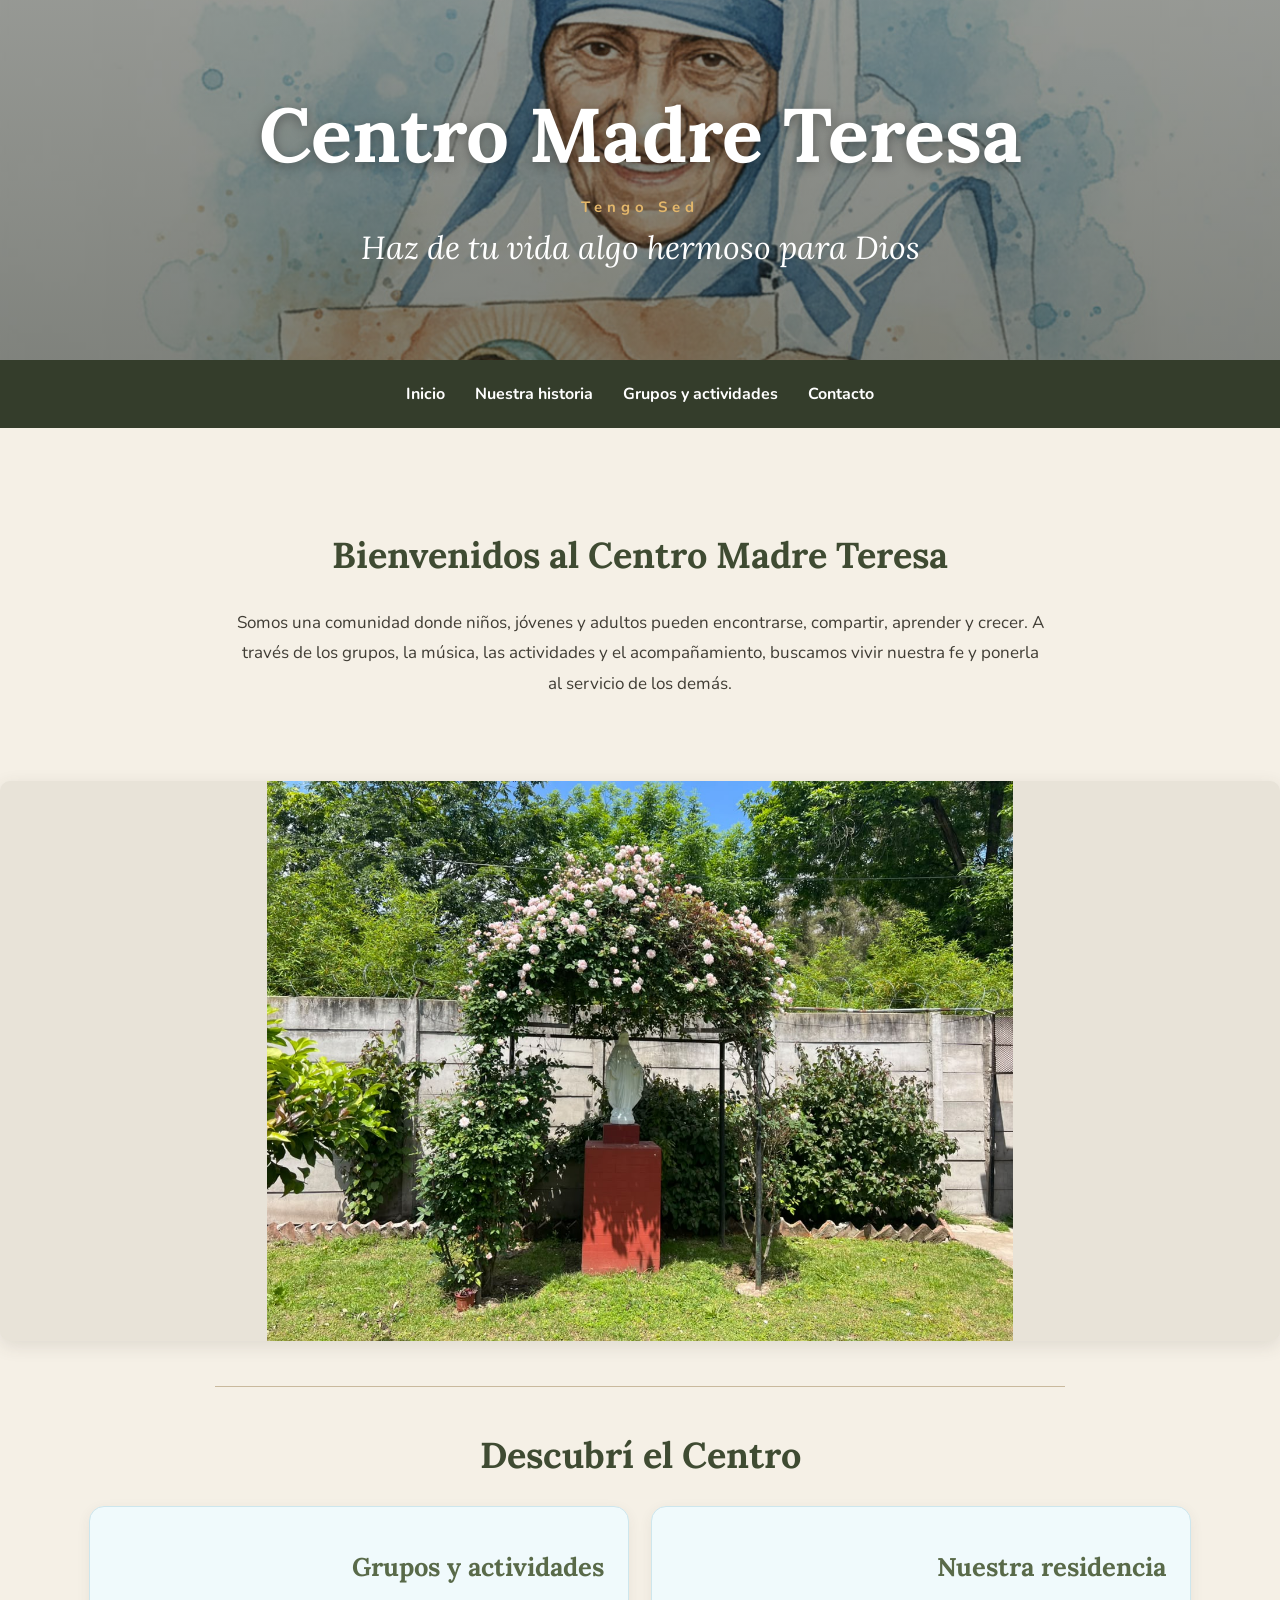
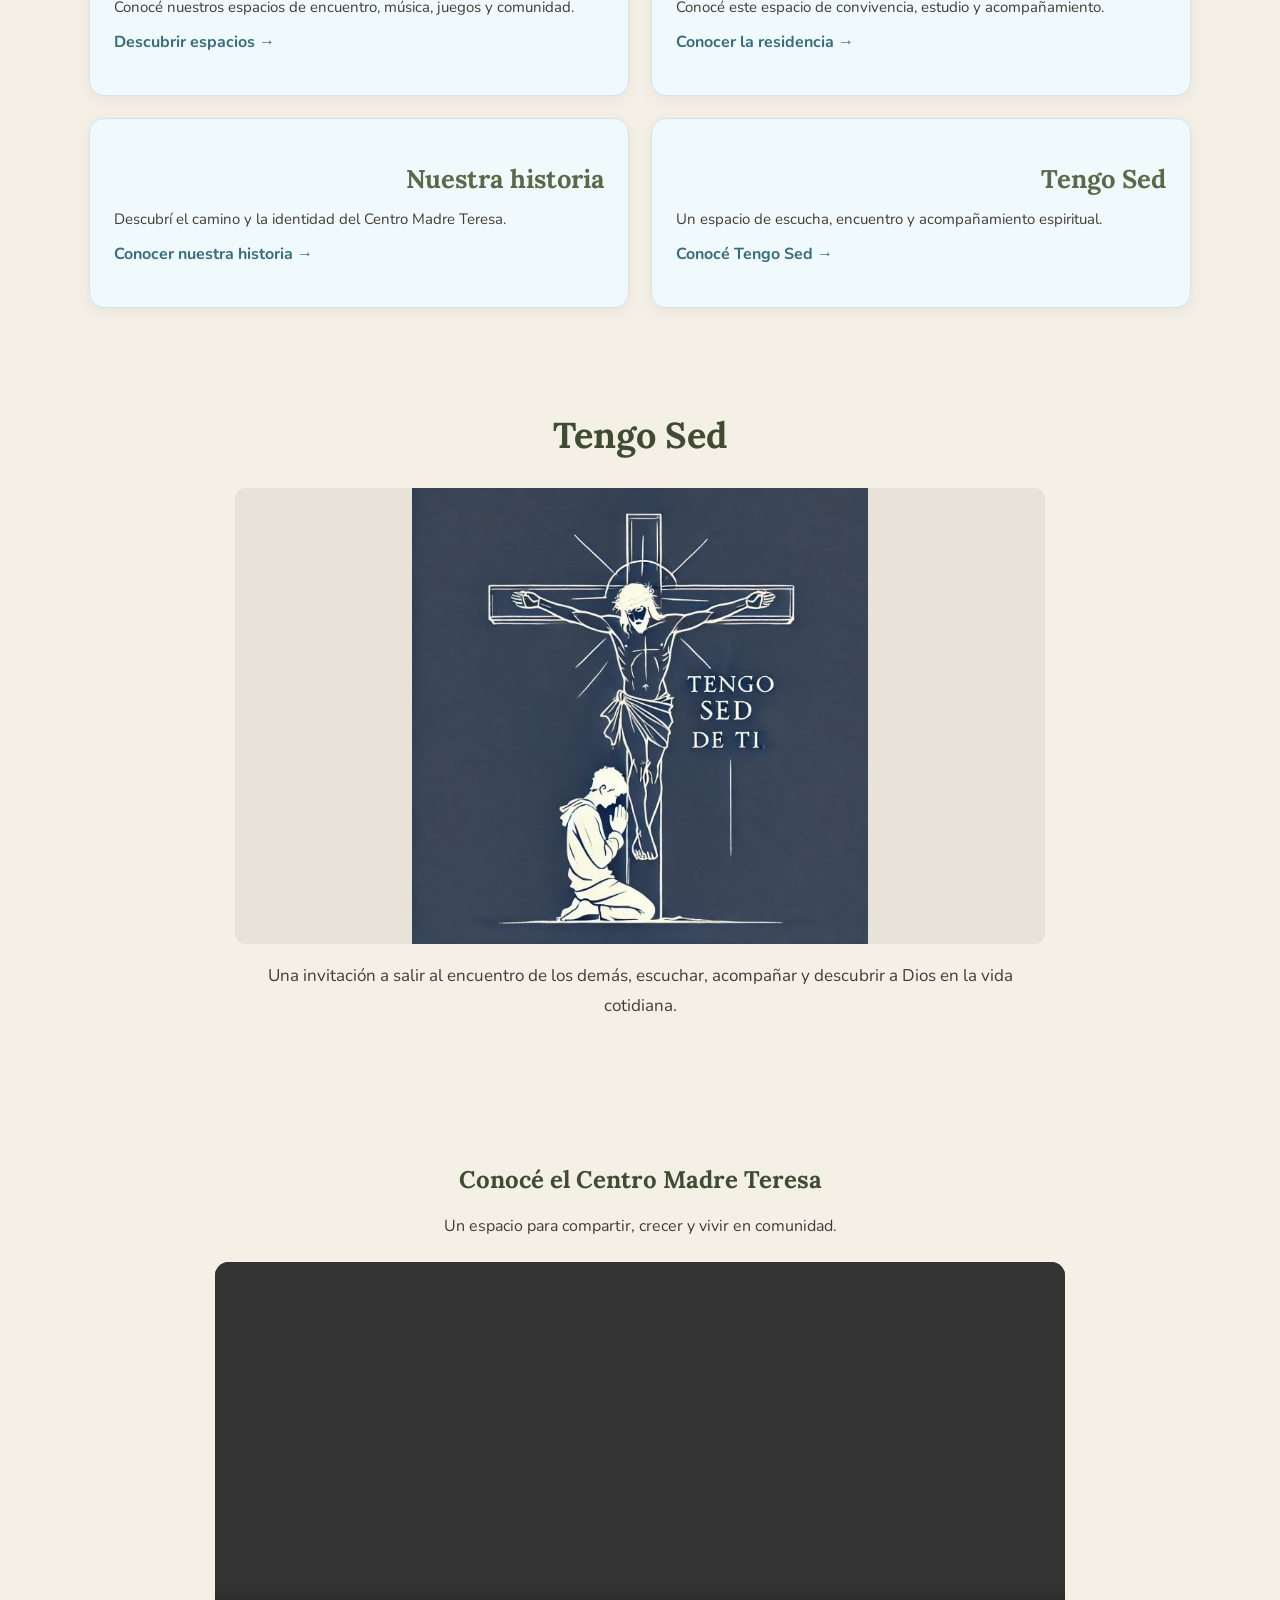
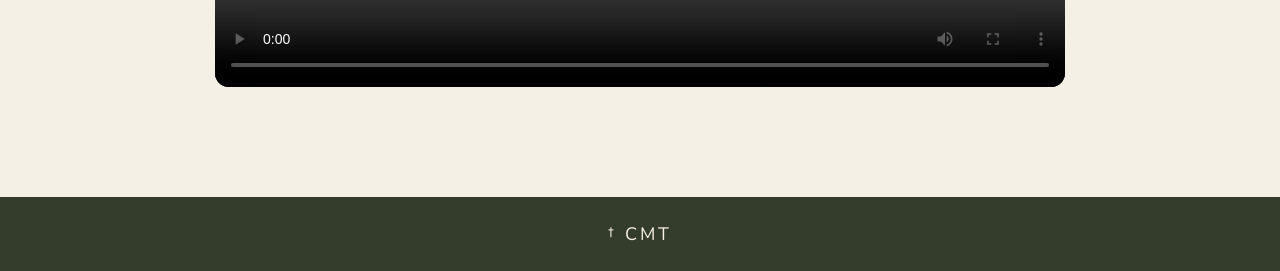
<file: index.html>
<!DOCTYPE html>
<html lang="es" id="fondo">

<head>
    <meta charset="UTF-8">
    <meta name="viewport" content="width=device-width, initial-scale=1.0">

    <title>Centro Madre Teresa</title>

    <link rel="stylesheet" href="css/estilos.css">

    <link
        href="https://fonts.googleapis.com/css2?family=Lora:wght@400;600;700&family=Nunito:wght@400;600;700&display=swap"
        rel="stylesheet">

    <link rel="icon" href="imagen/logo.png" type="image/png">
</head>

<body>

    <!-- ENCABEZADO -->
    <header id="portada">
        <div id="contenido-portada">
            <h1 id="titulo">Centro Madre Teresa</h1>
            <p id="lema">Tengo Sed</p>
            <h2 id="subtitulo">Haz de tu vida algo hermoso para Dios</h2>
        </div>
    </header>

    <!-- NAVEGACIÓN -->
    <nav id="nav">
        <a href="index.html">Inicio</a>
        <a href="historia.html">Nuestra historia</a>
        <a href="grupos.html">Grupos y actividades</a>
        <a href="contacto.html">Contacto</a>
    </nav>

    <main>

        <!-- PRESENTACIÓN -->
        <section id="presentacion">
            <h2>Bienvenidos al Centro Madre Teresa</h2>

            <p>
                Somos una comunidad donde niños, jóvenes y adultos
                pueden encontrarse, compartir, aprender y crecer.
                A través de los grupos, la música, las actividades
                y el acompañamiento, buscamos vivir nuestra fe
                y ponerla al servicio de los demás.
            </p>
        </section>

        <!-- FOTO PRINCIPAL -->
        <section id="foto-principal">
            <div class="foto-vacia">
                <img src="imagen/Rosal.jpeg" alt="Centro Madre Teresa">
            </div>
        </section>

        <hr>

        <!-- ACCESOS PRINCIPALES -->
        <section id="actividades">
            <h2>Descubrí el Centro</h2>

            <div class="contenedor-tarjetas accesos-inicio">

                <a class="tarjeta acceso-inicio" href="grupos.html">
                    <h3>Grupos y actividades</h3>
                    <p>
                        Conocé nuestros espacios de encuentro,
                        música, juegos y comunidad.
                    </p>
                    <span>Descubrir espacios →</span>
                </a>

                <article
                    class="tarjeta acceso-inicio tarjeta-interactiva"
                    tabindex="0"
                    role="button"
                    data-panel="panel-residencia"
                    aria-controls="panel-residencia"
                    aria-expanded="false">

                    <h3>Nuestra residencia</h3>
                    <p>
                        Conocé este espacio de convivencia,
                        estudio y acompañamiento.
                    </p>
                    <span>Conocer la residencia →</span>
                </article>

                <a class="tarjeta acceso-inicio" href="historia.html">
                    <h3>Nuestra historia</h3>
                    <p>
                        Descubrí el camino y la identidad
                        del Centro Madre Teresa.
                    </p>
                    <span>Conocer nuestra historia →</span>
                </a>

                <article
                    class="tarjeta acceso-inicio tarjeta-interactiva"
                    tabindex="0"
                    role="button"
                    data-panel="panel-tengo-sed"
                    aria-controls="panel-tengo-sed"
                    aria-expanded="false">

                    <h3>Tengo Sed</h3>
                    <p>
                        Un espacio de escucha, encuentro
                        y acompañamiento espiritual.
                    </p>
                    <span>Conocé Tengo Sed →</span>
                </article>

            </div>

            <!-- PANEL: RESIDENCIA -->
            <div id="panel-residencia" class="panel-detalle" hidden>

                <button
                    type="button"
                    class="cerrar-panel"
                    data-cerrar-panel>
                    Cerrar ×
                </button>

                <h3>Nuestra residencia</h3>

                <div class="foto-vacia">
                    <img
                        src="imagen/Estudio.jpeg"
                        alt="Espacio de estudio de la residencia">
                </div>

                <p>
                    La residencia es un espacio de convivencia,
                    estudio y acompañamiento en la vida cotidiana
                    del Centro Madre Teresa.
                </p>

                <a
                    class="boton-contacto"
                    href="contacto.html?motivo=residencia">
                    Consultar por la residencia
                </a>

            </div>

            <!-- PANEL: TENGO SED -->
            <div id="panel-tengo-sed" class="panel-detalle" hidden>

                <button
                    type="button"
                    class="cerrar-panel"
                    data-cerrar-panel>
                    Cerrar ×
                </button>

                <h3>Tengo Sed</h3>

                <div class="foto-vacia">
                    <img
                        src="imagen/sed.jpg"
                        alt="Tengo Sed: amor y servicio a los demás">
                </div>

                <p>
                    Tengo Sed nos invita a acercarnos a los demás,
                    escuchar, acompañar y reconocer el valor
                    de cada persona.
                </p>

                <p>
                    Si necesitás conversar, buscás acompañamiento
                    espiritual o querés conocer más sobre esta
                    propuesta, podés comunicarte con el Centro
                    Madre Teresa.
                </p>

                <a
                    class="boton-contacto"
                    href="contacto.html?motivo=tengo-sed">
                    Solicitar acompañamiento
                </a>

            </div>

        </section>

        <!-- IDENTIDAD -->
        <section id="identidad">
            <h2>Tengo Sed</h2>

            <div class="foto-vacia">
                <img
                    src="imagen/sed.jpg"
                    alt="Amor en servicio">
            </div>

            <p>
                Una invitación a salir al encuentro de los demás,
                escuchar, acompañar y descubrir a Dios en la vida
                cotidiana.
            </p>
        </section>

        <!-- VIDEO DE PRESENTACIÓN -->
        <section id="video-presentacion">
            <h2>Conocé el Centro Madre Teresa</h2>

            <p>
                Un espacio para compartir, crecer y vivir
                en comunidad.
            </p>

            <div class="contenedor-video">
                <video controls preload="metadata">
                    <source
                        src="videos/presentacion.mp4"
                        type="video/mp4">

                    Tu navegador no puede reproducir este video.
                </video>
            </div>
        </section>

    </main>

    <!-- PIE DE PÁGINA -->
    <footer>
        <p id="promo">† CMT</p>
    </footer>

    <!-- JAVASCRIPT -->
    <script src="jv/script.js"></script>

</body>
</html>
</file>
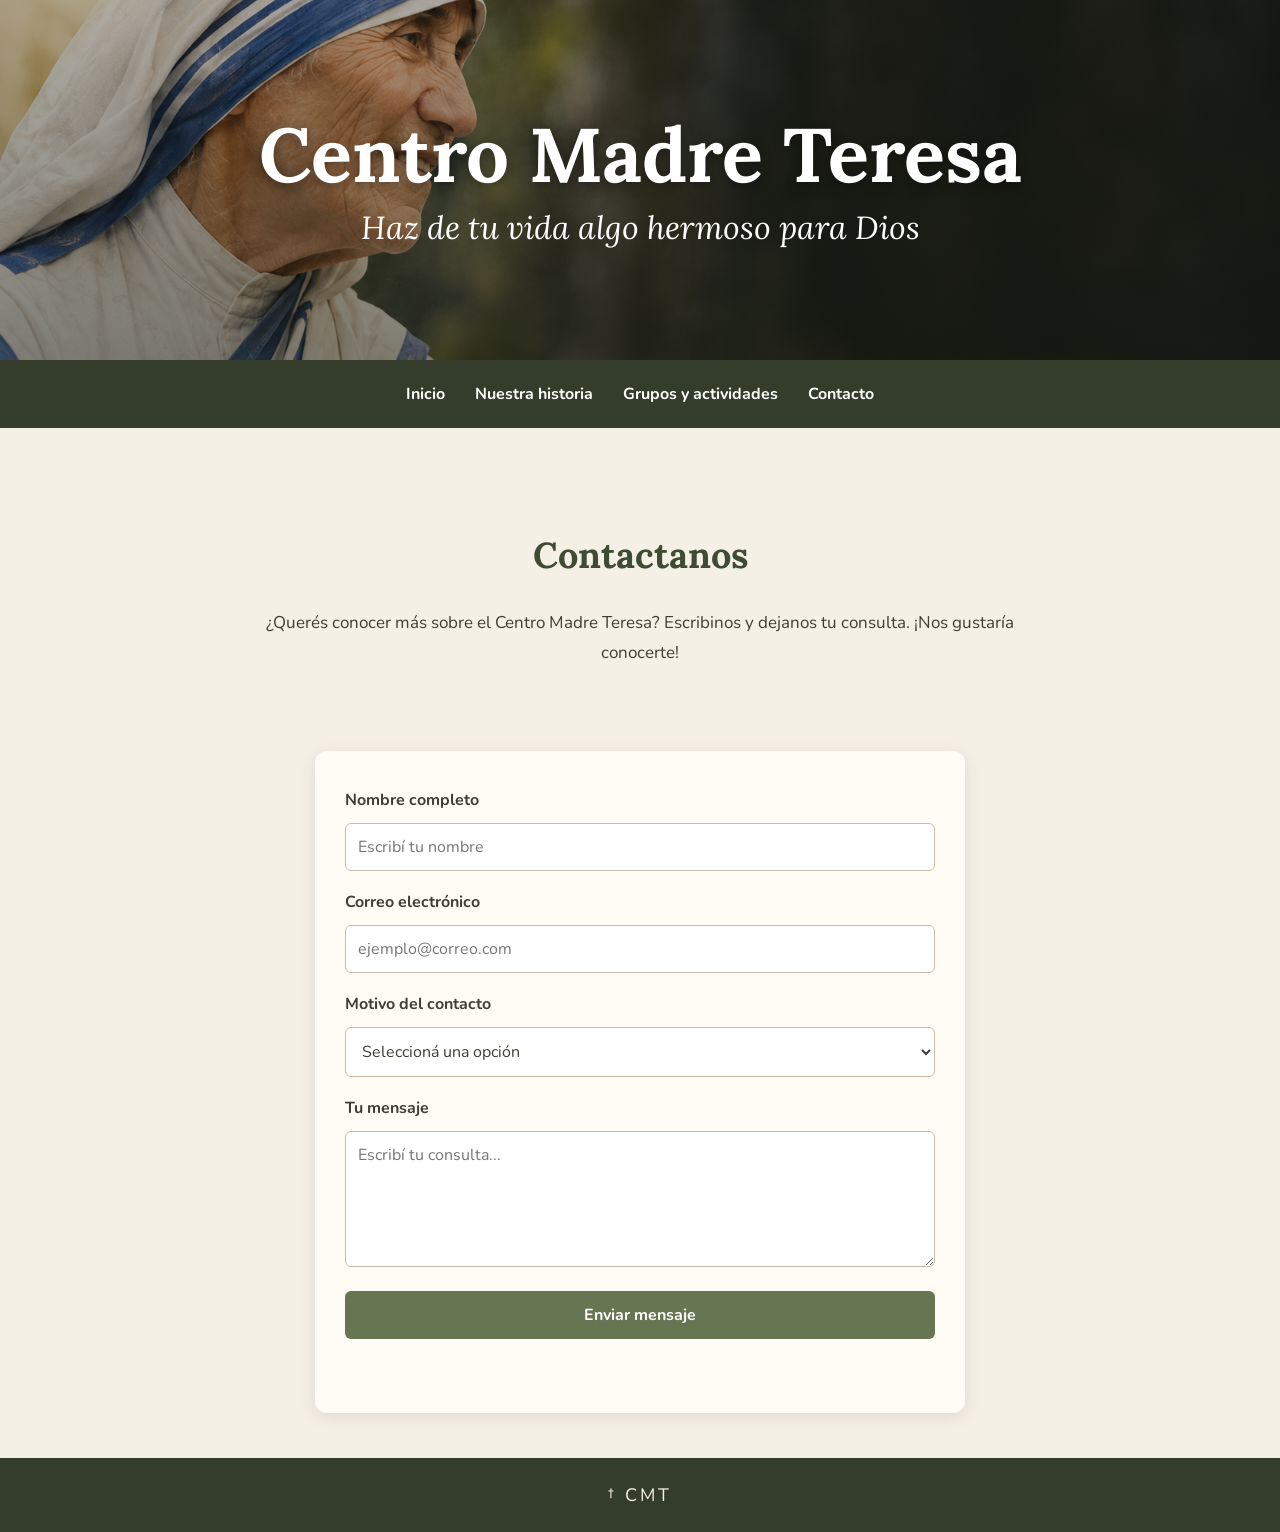
<file: contacto.html>
<!DOCTYPE html>
<html lang="es">

<head>
    <meta charset="UTF-8">
    <meta name="viewport" content="width=device-width, initial-scale=1.0">

    <title>Contacto | Centro Madre Teresa</title>

    <link rel="stylesheet" href="css/estilos.css">

    <link href="https://fonts.googleapis.com/css2?family=Lora:wght@400;600;700&family=Nunito:wght@400;600;700&display=swap" rel="stylesheet">
    <link rel="icon" type="image/png" href="imagen/logo.png">
</head>

<body>

    <header id="calido">
        <div id="contenido-portada">
            <h1 id="titulo">Centro Madre Teresa</h1>
            <h2 id="subtitulo">Haz de tu vida algo hermoso para Dios</h2>
        </div>
    </header>

    <nav id="nav">
        <a href="index.html">Inicio</a>
        <a href="historia.html">Nuestra historia</a>
        <a href="grupos.html">Grupos y actividades</a>
        <a href="contacto.html">Contacto</a>
    </nav>

    <main>

        <section id="presentacion">
            <h2>Contactanos</h2>

            <p>
                ¿Querés conocer más sobre el Centro Madre Teresa?
                Escribinos y dejanos tu consulta. ¡Nos gustaría conocerte!
            </p>
        </section>

        <section id="formulario-contacto">

            <form id="form-contacto">

                <label for="nombre">Nombre completo</label>
                <input type="text" id="nombre" name="nombre"
                    placeholder="Escribí tu nombre" required>

                <label for="correo">Correo electrónico</label>
                <input type="email" id="correo" name="correo"
                    placeholder="ejemplo@correo.com" required>

                <label for="motivo">Motivo del contacto</label>
                <select id="motivo" name="motivo" required>
                    <option value="">Seleccioná una opción</option>
                    <option value="informacion">Quiero información</option>
                    <option value="actividades">Grupos y actividades</option>
                    <option value="residencia">Residencia</option>
                    <option value="tengo-sed">Acompañamiento espiritual (Tengo Sed)</option>
                    <option value="Otro">Otro motivo</option>
                </select>

                <label for="mensaje">Tu mensaje</label>
                <textarea id="mensaje" name="mensaje"
                    placeholder="Escribí tu consulta..." rows="5"
                    required></textarea>

                <button type="submit">Enviar mensaje</button>

                <p id="respuesta-contacto" role="status" aria-live="polite"></p>

            </form>

        </section>

    </main>

    <footer>
        <p id="promo">† CMT</p>
    </footer>

    <script src="jv/script.js"></script>

</body>
</html>
</file>
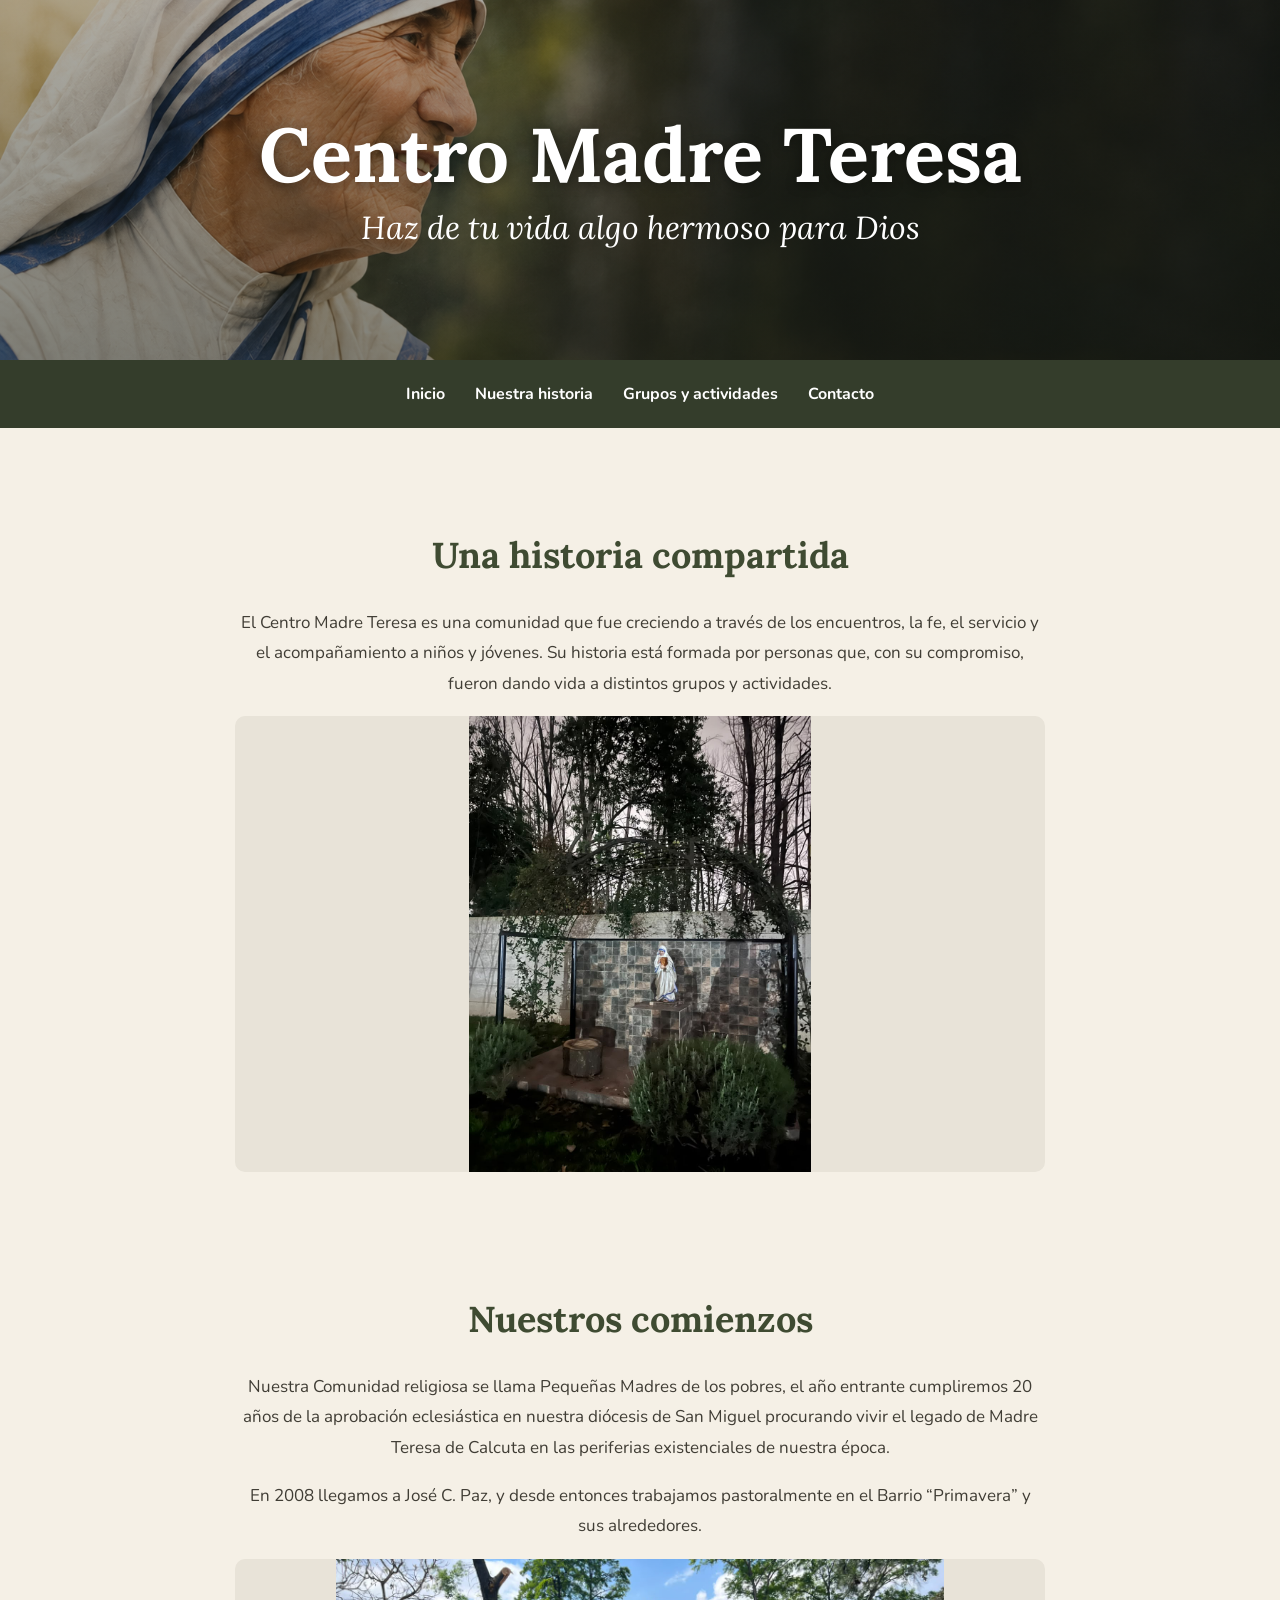
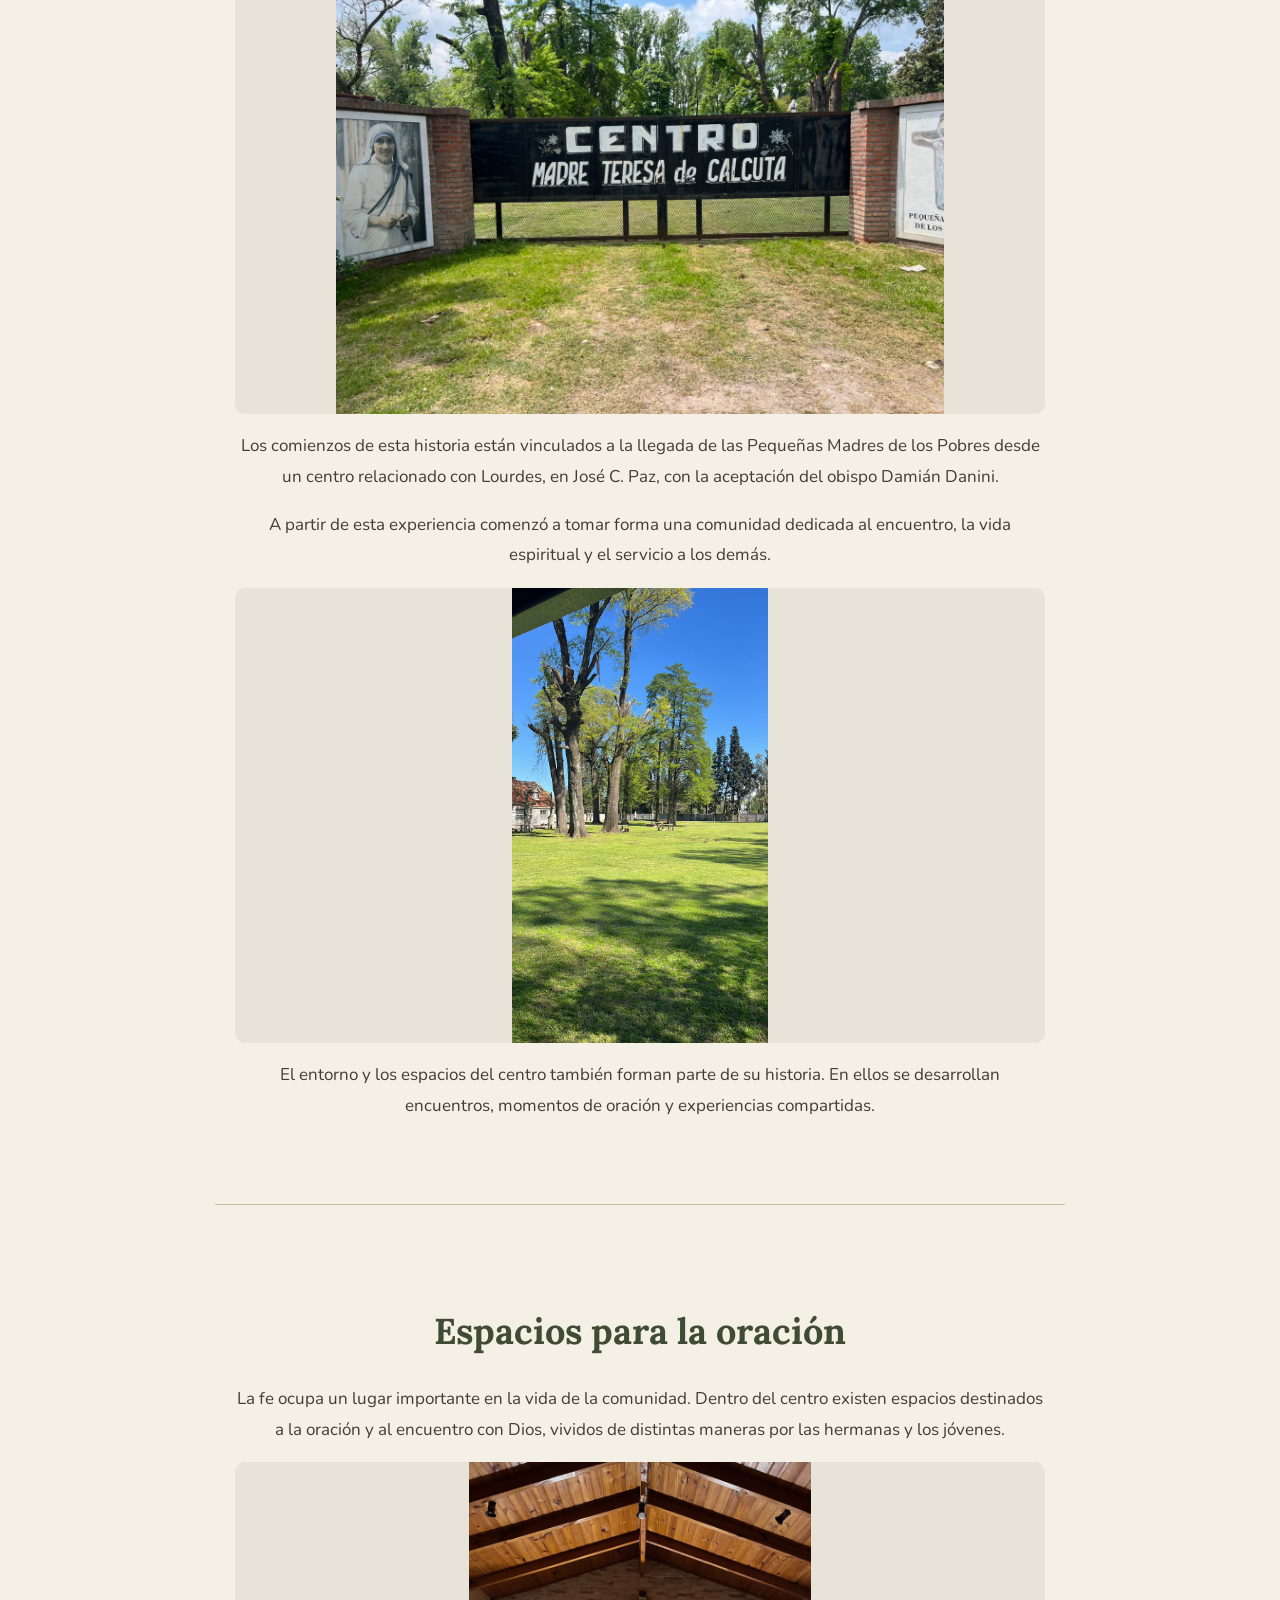
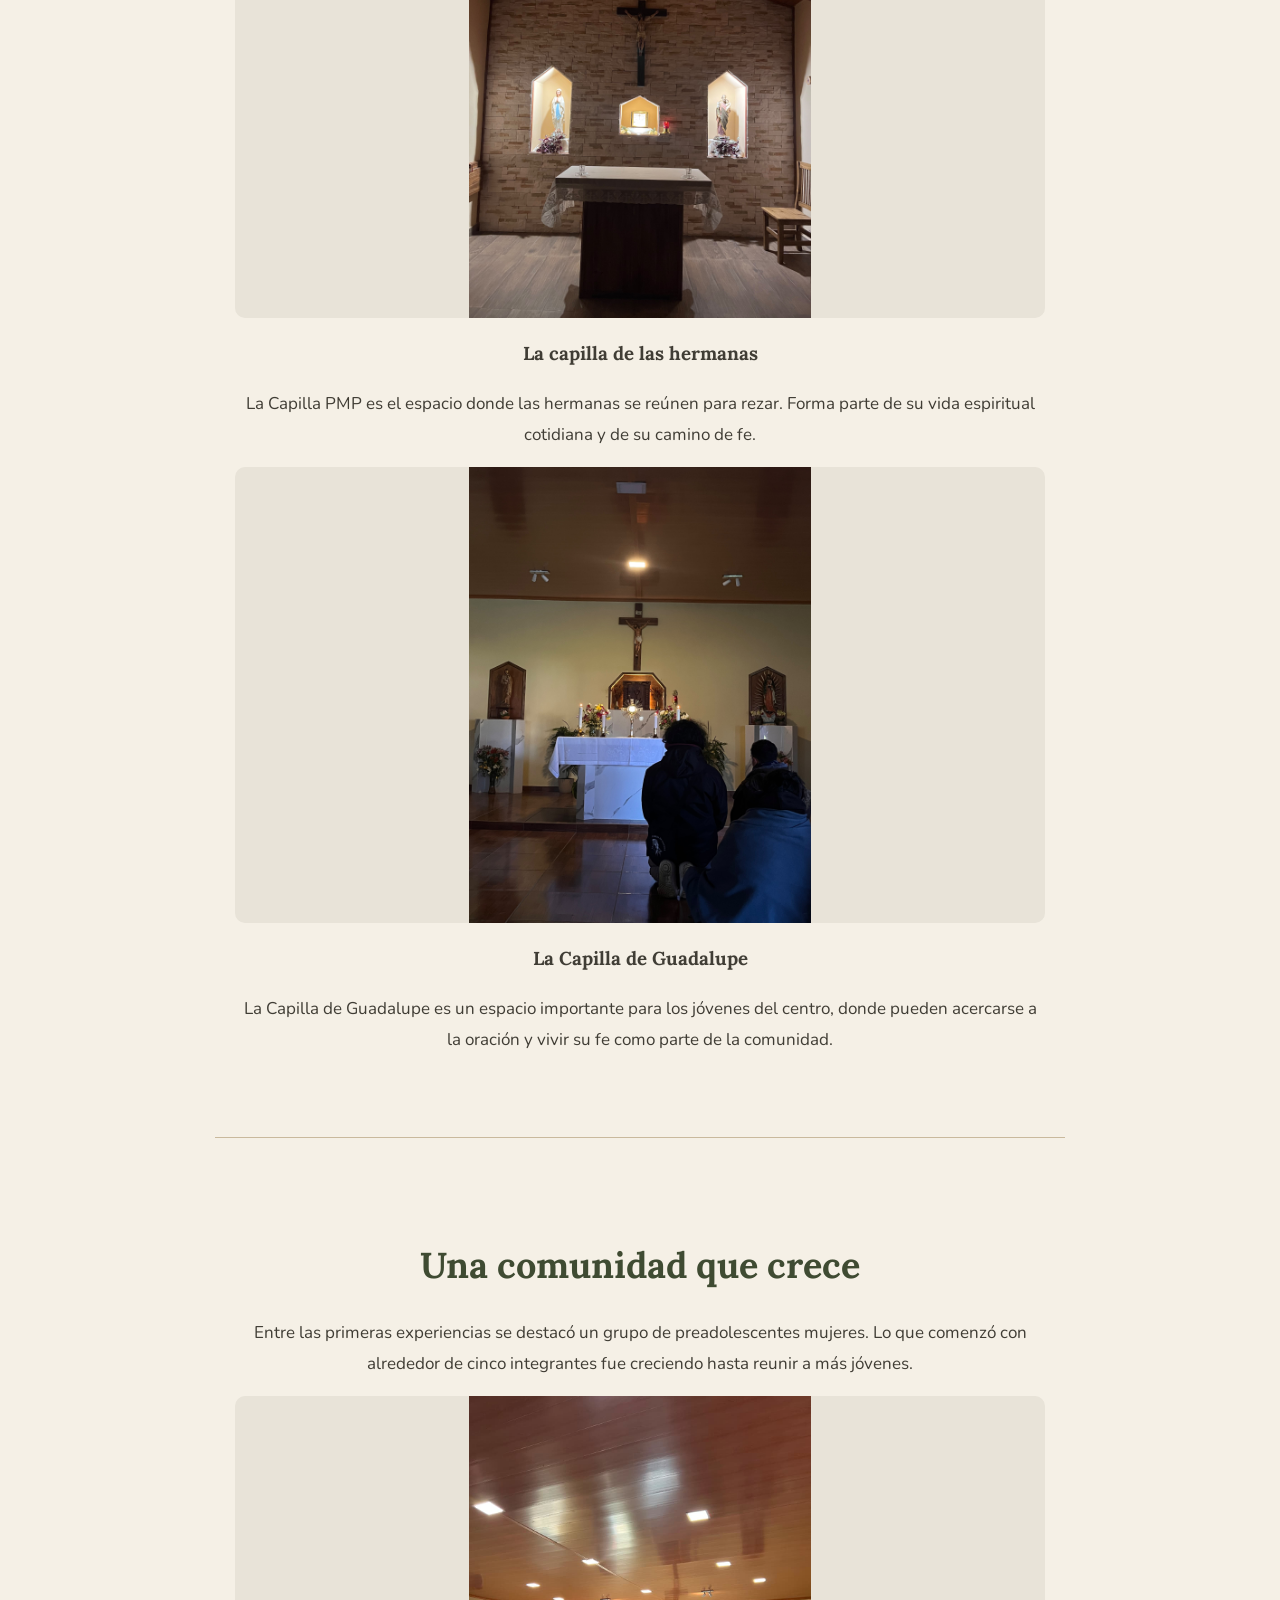
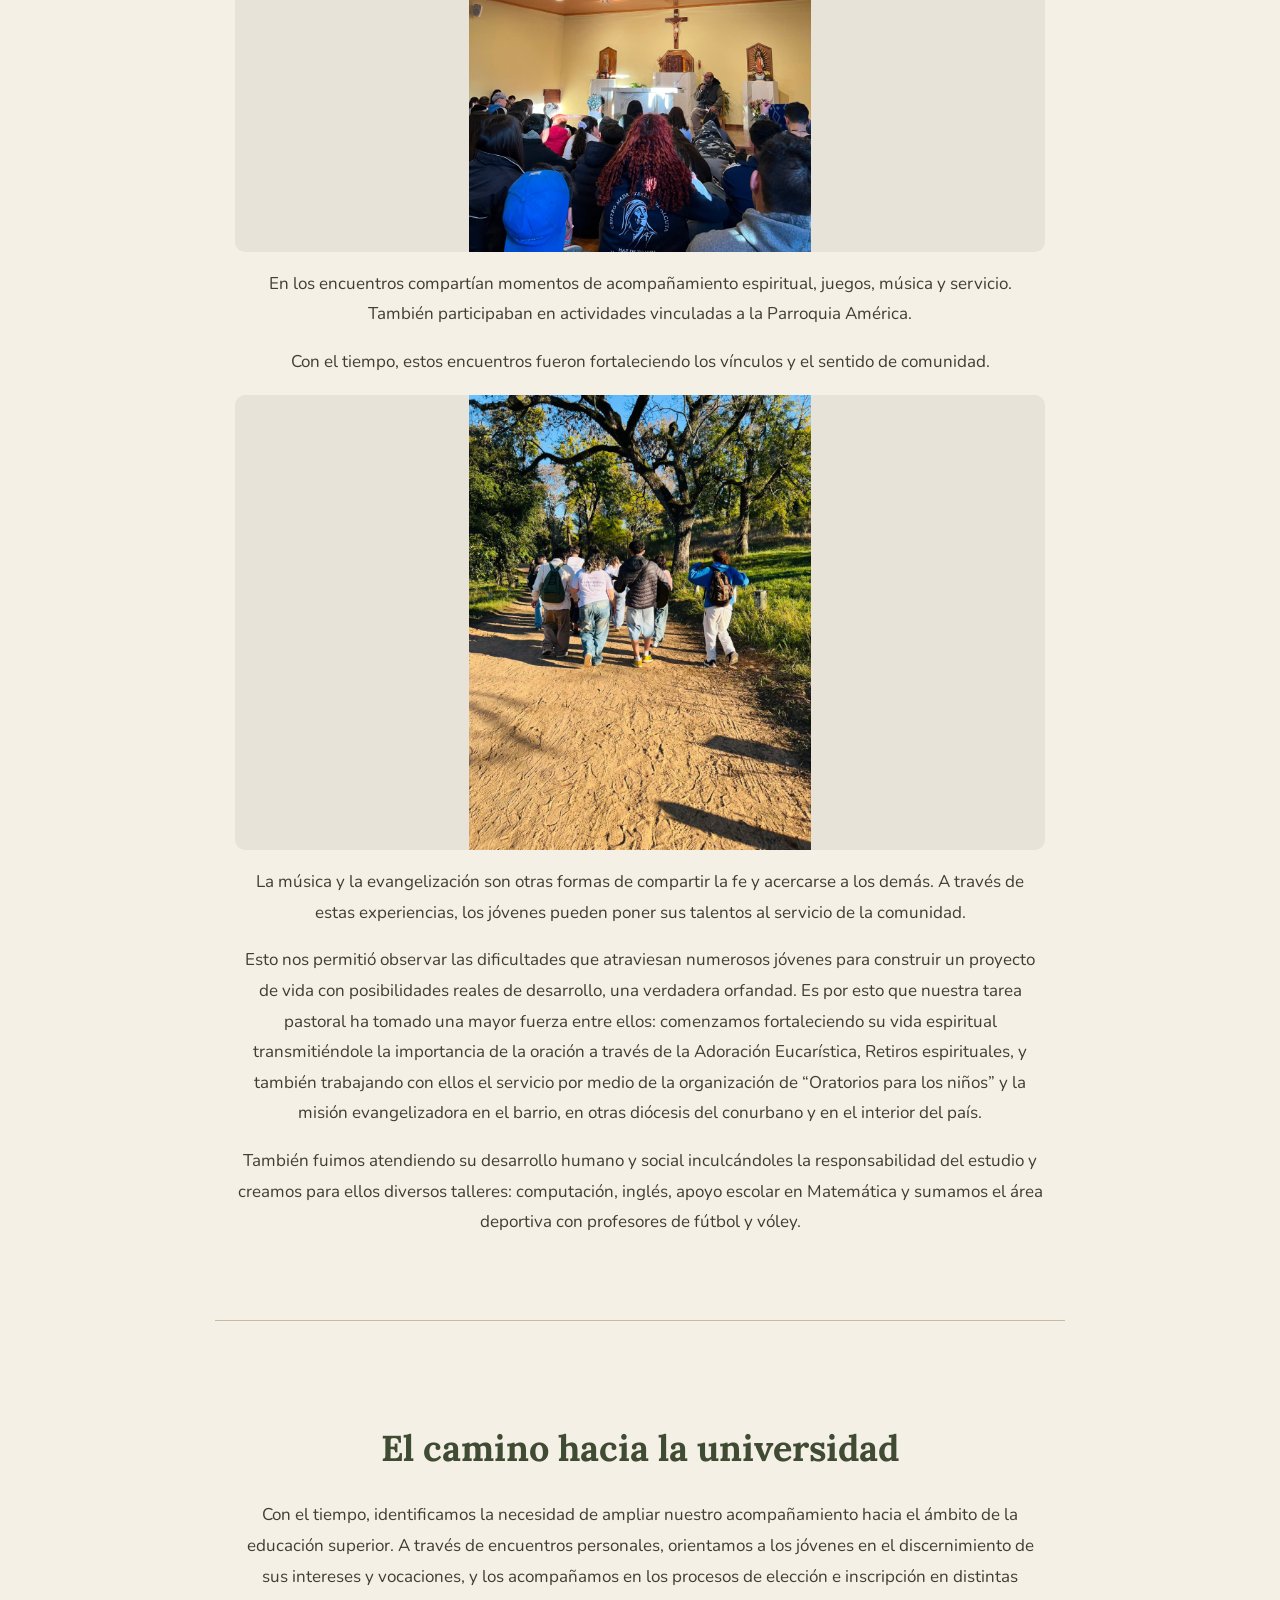
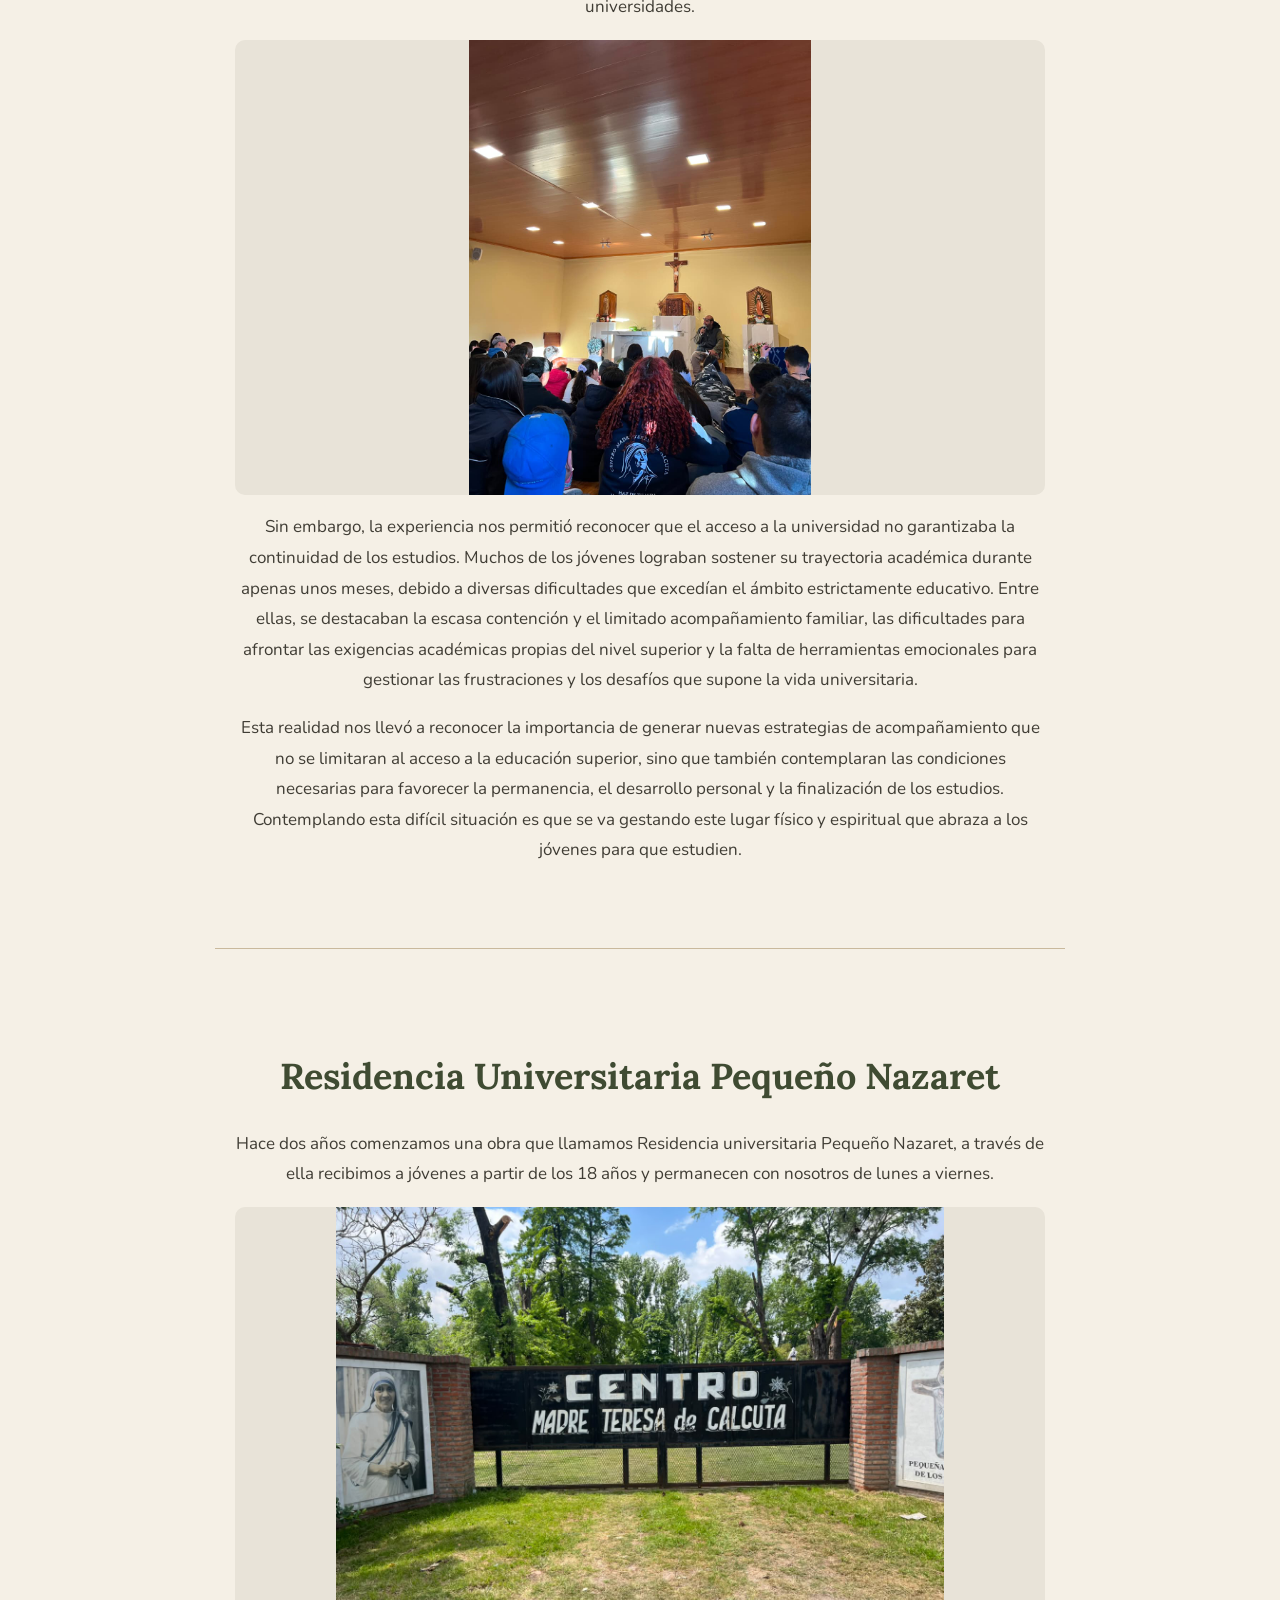
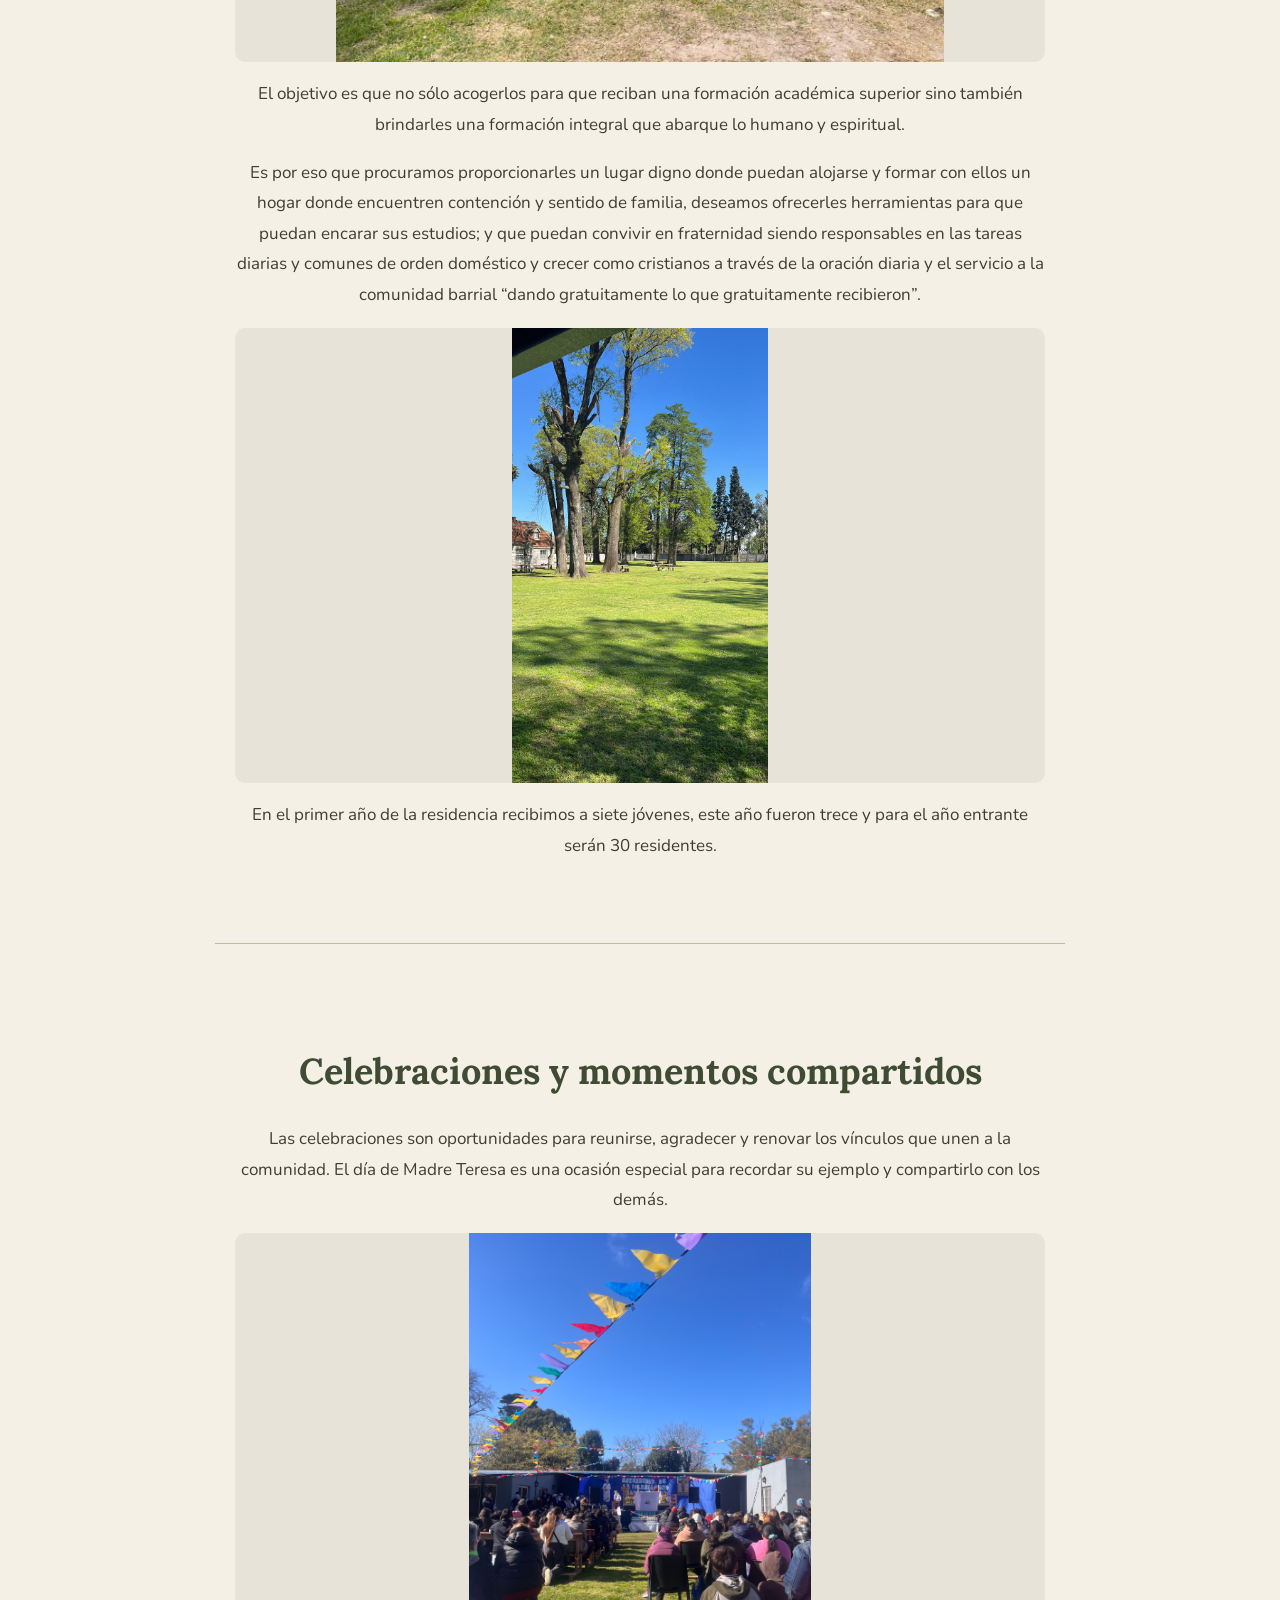
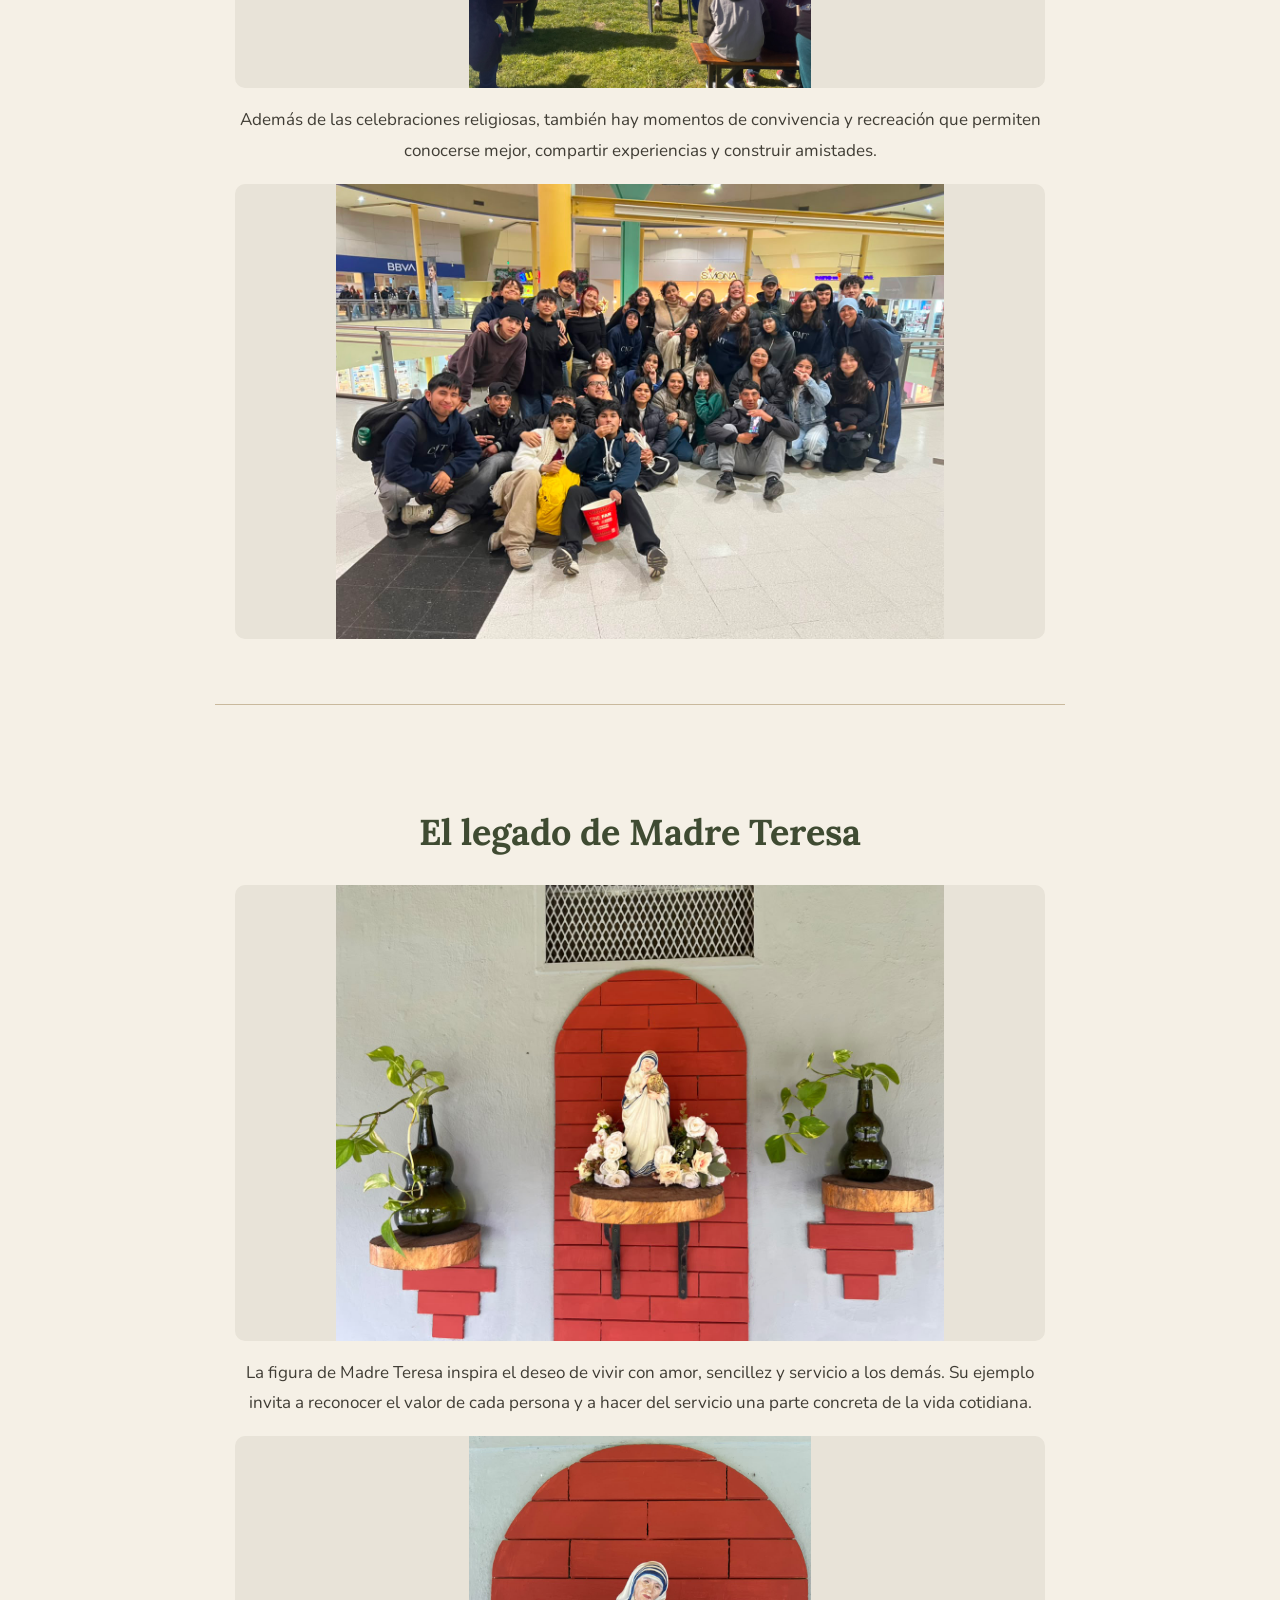
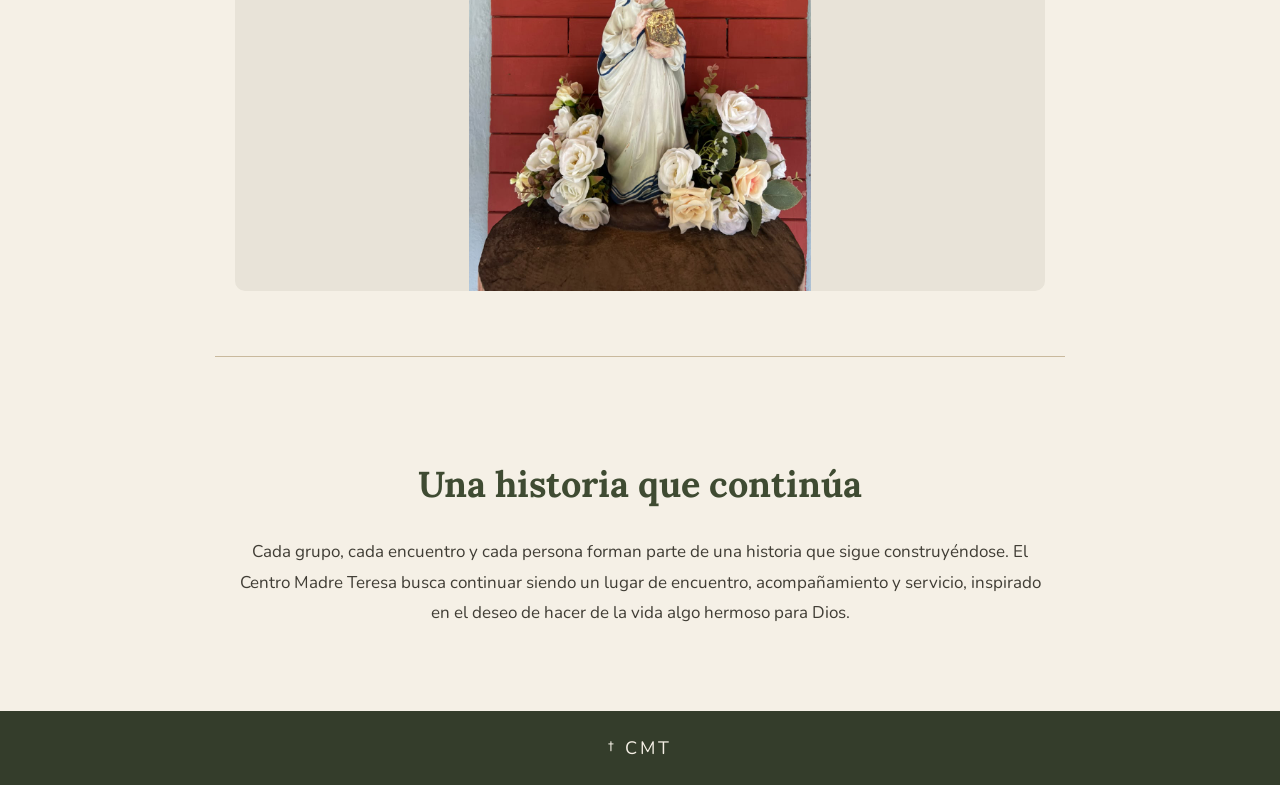
<file: historia.html>
<!DOCTYPE html>
<html lang="es">

<head>
    <meta charset="UTF-8">
    <meta name="viewport" content="width=device-width, initial-scale=1.0">
    <title>Nuestra historia | Centro Madre Teresa</title>

    <link rel="stylesheet" href="css/estilos.css">
    <link href="https://fonts.googleapis.com/css2?family=Lora:wght@400;600;700&family=Nunito:wght@400;600;700&display=swap" rel="stylesheet">
    <link rel="icon" type="image/png" href="imagen/logo.png">
</head>

<body>

    <header id="calido">
        <div id="contenido-portada">
            <h1 id="titulo">Centro Madre Teresa</h1>
            <h2 id="subtitulo">Haz de tu vida algo hermoso para Dios</h2>
        </div>
    </header>

    <nav id="nav">
        <a href="index.html">Inicio</a>
        <a href="historia.html">Nuestra historia</a>
        <a href="grupos.html">Grupos y actividades</a>
        <a href="contacto.html">Contacto</a>
    </nav>

    <main>

        <section id="presentacion">
            <h2>Una historia compartida</h2>

            <p>
                El Centro Madre Teresa es una comunidad que fue creciendo
                a través de los encuentros, la fe, el servicio y el
                acompañamiento a niños y jóvenes. Su historia está formada
                por personas que, con su compromiso, fueron dando vida
                a distintos grupos y actividades.
            </p>

            <div class="foto-vacia">
                <img src="imagen/foto Madre Teresa.jpeg"
                     alt="Imagen de Madre Teresa vinculada al centro">
            </div>
        </section>

        <section id="identidad">
            <h2>Nuestros comienzos</h2>

            <p>
                Nuestra Comunidad religiosa se llama Pequeñas Madres de los pobres,
                el año entrante cumpliremos 20 años de la aprobación eclesiástica
                en nuestra diócesis de San Miguel procurando vivir el legado de
                Madre Teresa de Calcuta en las periferias existenciales de nuestra época.
            </p>

            <p>
                En 2008 llegamos a José C. Paz, y desde entonces trabajamos pastoralmente
                en el Barrio “Primavera” y sus alrededores.
            </p>

            <div class="foto-vacia">
                <img src="imagen/Puertas CMT.jpeg"
                     alt="Puertas del Centro Madre Teresa">
            </div>

            <p>
                Los comienzos de esta historia están vinculados a la llegada
                de las Pequeñas Madres de los Pobres desde un centro
                relacionado con Lourdes, en José C. Paz, con la aceptación
                del obispo Damián Danini.
            </p>

            <p>
                A partir de esta experiencia comenzó a tomar forma una
                comunidad dedicada al encuentro, la vida espiritual y el
                servicio a los demás.
            </p>

            <div class="foto-vacia">
                <img src="imagen/Naturaleza.jpeg"
                     alt="Árboles y antigua casa del centro">
            </div>

            <p>
                El entorno y los espacios del centro también forman parte
                de su historia. En ellos se desarrollan encuentros,
                momentos de oración y experiencias compartidas.
            </p>
        </section>

        <hr>

        <section id="presentacion">
            <h2>Espacios para la oración</h2>

            <p>
                La fe ocupa un lugar importante en la vida de la comunidad.
                Dentro del centro existen espacios destinados a la oración
                y al encuentro con Dios, vividos de distintas maneras
                por las hermanas y los jóvenes.
            </p>

            <div class="foto-vacia">
                <img src="imagen/Capilla PMP.jpeg"
                     alt="Capilla donde rezan las hermanas">
            </div>

            <h3>La capilla de las hermanas</h3>

            <p>
                La Capilla PMP es el espacio donde las hermanas se reúnen
                para rezar. Forma parte de su vida espiritual cotidiana
                y de su camino de fe.
            </p>

            <div class="foto-vacia">
                <img src="imagen/Capilla de jovenes.jpeg"
                     alt="Capilla de Guadalupe destinada a los jóvenes">
            </div>

            <h3>La Capilla de Guadalupe</h3>

            <p>
                La Capilla de Guadalupe es un espacio importante para los
                jóvenes del centro, donde pueden acercarse a la oración
                y vivir su fe como parte de la comunidad.
            </p>
        </section>

        <hr>

        <section id="presentacion">
            <h2>Una comunidad que crece</h2>

            <p>
                Entre las primeras experiencias se destacó un grupo de
                preadolescentes mujeres. Lo que comenzó con alrededor de
                cinco integrantes fue creciendo hasta reunir a más jóvenes.
            </p>

            <div class="foto-vacia">
                <img src="imagen/Jovenes en Charla Vocacional.jpeg"
                     alt="Jóvenes participando de una charla vocacional">
            </div>

            <p>
                En los encuentros compartían momentos de acompañamiento
                espiritual, juegos, música y servicio. También participaban
                en actividades vinculadas a la Parroquia América.
            </p>

            <p>
                Con el tiempo, estos encuentros fueron fortaleciendo los
                vínculos y el sentido de comunidad.
            </p>

            <div class="foto-vacia">
                <img src="imagen/Chicos Evangelizando.jpeg"
                     alt="Jóvenes tocando la guitarra y compartiendo la fe">
            </div>

            <p>
                La música y la evangelización son otras formas de compartir
                la fe y acercarse a los demás. A través de estas experiencias,
                los jóvenes pueden poner sus talentos al servicio de la
                comunidad.
            </p>

            <p>
                Esto nos permitió observar las dificultades que atraviesan
                numerosos jóvenes para construir un proyecto de vida con
                posibilidades reales de desarrollo, una verdadera orfandad.
                Es por esto que nuestra tarea pastoral ha tomado una mayor
                fuerza entre ellos: comenzamos fortaleciendo su vida espiritual
                transmitiéndole la importancia de la oración a través de la
                Adoración Eucarística, Retiros espirituales, y también trabajando
                con ellos el servicio por medio de la organización de
                “Oratorios para los niños” y la misión evangelizadora en el barrio,
                en otras diócesis del conurbano y en el interior del país.
            </p>

            <p>
                También fuimos atendiendo su desarrollo humano y social
                inculcándoles la responsabilidad del estudio y creamos para ellos
                diversos talleres: computación, inglés, apoyo escolar en Matemática
                y sumamos el área deportiva con profesores de fútbol y vóley.
            </p>
        </section>

        <hr>

        <section id="presentacion">
            <h2>El camino hacia la universidad</h2>

            <p>
                Con el tiempo, identificamos la necesidad de ampliar nuestro
                acompañamiento hacia el ámbito de la educación superior.
                A través de encuentros personales, orientamos a los jóvenes
                en el discernimiento de sus intereses y vocaciones, y los
                acompañamos en los procesos de elección e inscripción en
                distintas universidades.
            </p>

            <div class="foto-vacia">
                <img src="imagen/Jovenes en Charla Vocacional.jpeg"
                     alt="Jóvenes participando de una charla vocacional">
            </div>

            <p>
                Sin embargo, la experiencia nos permitió reconocer que el
                acceso a la universidad no garantizaba la continuidad de los
                estudios. Muchos de los jóvenes lograban sostener su trayectoria
                académica durante apenas unos meses, debido a diversas dificultades
                que excedían el ámbito estrictamente educativo. Entre ellas,
                se destacaban la escasa contención y el limitado acompañamiento
                familiar, las dificultades para afrontar las exigencias académicas
                propias del nivel superior y la falta de herramientas emocionales
                para gestionar las frustraciones y los desafíos que supone
                la vida universitaria.
            </p>

            <p>
                Esta realidad nos llevó a reconocer la importancia de generar
                nuevas estrategias de acompañamiento que no se limitaran al
                acceso a la educación superior, sino que también contemplaran
                las condiciones necesarias para favorecer la permanencia,
                el desarrollo personal y la finalización de los estudios.
                Contemplando esta difícil situación es que se va gestando
                este lugar físico y espiritual que abraza a los jóvenes
                para que estudien.
            </p>
        </section>

        <hr>

        <section id="identidad">
            <h2>Residencia Universitaria Pequeño Nazaret</h2>

            <p>
                Hace dos años comenzamos una obra que llamamos Residencia
                universitaria Pequeño Nazaret, a través de ella recibimos
                a jóvenes a partir de los 18 años y permanecen con nosotros
                de lunes a viernes.
            </p>

            <div class="foto-vacia">
                <img src="imagen/Puertas CMT.jpeg"
                     alt="Espacios del Centro Madre Teresa">
            </div>

            <p>
                El objetivo es que no sólo acogerlos para que reciban una
                formación académica superior sino también brindarles una
                formación integral que abarque lo humano y espiritual.
            </p>

            <p>
                Es por eso que procuramos proporcionarles un lugar digno
                donde puedan alojarse y formar con ellos un hogar donde
                encuentren contención y sentido de familia, deseamos ofrecerles
                herramientas para que puedan encarar sus estudios; y que puedan
                convivir en fraternidad siendo responsables en las tareas
                diarias y comunes de orden doméstico y crecer como cristianos
                a través de la oración diaria y el servicio a la comunidad
                barrial “dando gratuitamente lo que gratuitamente recibieron”.
            </p>

            <div class="foto-vacia">
                <img src="imagen/Naturaleza.jpeg"
                     alt="Entorno del Centro Madre Teresa">
            </div>

            <p>
                En el primer año de la residencia recibimos a siete jóvenes,
                este año fueron trece y para el año entrante serán 30 residentes.
            </p>
        </section>

        <hr>

        <section id="presentacion">
            <h2>Celebraciones y momentos compartidos</h2>

            <p>
                Las celebraciones son oportunidades para reunirse,
                agradecer y renovar los vínculos que unen a la comunidad.
                El día de Madre Teresa es una ocasión especial para recordar
                su ejemplo y compartirlo con los demás.
            </p>

            <div class="foto-vacia">
                <img src="imagen/Celebracion Madre Teresa.jpeg"
                     alt="Celebración del día de Madre Teresa">
            </div>

            <p>
                Además de las celebraciones religiosas, también hay
                momentos de convivencia y recreación que permiten
                conocerse mejor, compartir experiencias y construir
                amistades.
            </p>

            <div class="foto-vacia">
                <img src="imagen/cinegrupo.jpg"
                     alt="Grupo de jóvenes compartiendo una salida al cine">
            </div>
        </section>

        <hr>

        <section id="identidad">
            <h2>El legado de Madre Teresa</h2>

            <div class="foto-vacia">
                <img src="imagen/Madre completa.jpeg"
                     alt="Imagen de Madre Teresa junto a plantas">
            </div>

            <p>
                La figura de Madre Teresa inspira el deseo de vivir con
                amor, sencillez y servicio a los demás. Su ejemplo invita
                a reconocer el valor de cada persona y a hacer del servicio
                una parte concreta de la vida cotidiana.
            </p>

            <div class="foto-vacia">
                <img src="imagen/Madre chica.jpeg"
                     alt="Estatuilla pequeña de Madre Teresa">
            </div>
        </section>

        <hr>

        <section id="presentacion">
            <h2>Una historia que continúa</h2>

            <p>
                Cada grupo, cada encuentro y cada persona forman parte
                de una historia que sigue construyéndose. El Centro Madre
                Teresa busca continuar siendo un lugar de encuentro,
                acompañamiento y servicio, inspirado en el deseo de
                hacer de la vida algo hermoso para Dios.
            </p>
        </section>

    </main>

    <footer>
        <p id="promo">† CMT</p>
    </footer>

</body>

</html>
</file>
<file: css/estilos.css>
* {
    box-sizing: border-box;
}

body {
    margin: 0;
    background-color: #F5F0E6;
    color: #403D35;
    font-family: 'Nunito', sans-serif;
}

h1,
h2,
h3 {
    font-family: 'Lora', serif;
}

hr {
    max-width: 850px;
    margin: 45px auto;
    border: 0;
    border-top: 1px solid #C9B99D;
}

#portada,
#calido {
    min-height: 360px;
    padding: 45px 20px;
    display: flex;
    align-items: center;
    justify-content: center;
    text-align: center;
    color: white;
    background-size: cover;
    background-position: center;
    background-repeat: no-repeat;
}

#portada {
    background-image:
        linear-gradient(rgba(25, 30, 20, 0.45), rgba(25, 30, 20, 0.55)),
        url("../imagen/madre-teresa-eliza-gara-albert-verges.jpg");
}

#calido {
    background-image:
        linear-gradient(rgba(25, 30, 20, 0.35), rgba(25, 30, 20, 0.55)),
        url("../imagen/portada-calida.png");
}

#contenido-portada {
    width: 100%;
    max-width: 900px;
    margin: 0 auto;
}

#titulo {
    margin: 0;
    color: white;
    font-size: clamp(36px, 6vw, 76px);
    line-height: 1.12;
    text-wrap: balance;
    text-shadow: 0 3px 12px rgba(0, 0, 0, 0.35);
}

#lema {
    margin: 20px 0 10px;
    color: #E4B76B;
    font-size: 15px;
    font-weight: bold;
    letter-spacing: 5px;
}

#subtitulo {
    margin: 10px 0 0;
    padding: 0;
    font-size: clamp(20px, 3vw, 32px);
    font-weight: normal;
    font-style: italic;
}

#nav {
    display: flex;
    justify-content: center;
    flex-wrap: wrap;
    gap: 12px 30px;
    padding: 18px;
    background-color: #343D2B;
}

#nav a {
    padding: 5px 0;
    color: white;
    font-weight: bold;
    text-decoration: none;
    transition: color 0.2s;
}

#nav a:hover {
    color: #D4C49A;
}

#presentacion,
#identidad {
    max-width: 850px;
    margin: 45px auto;
    padding: 20px;
    text-align: center;
    line-height: 1.8;
}

#presentacion h2,
#identidad h2 {
    margin-bottom: 20px;
    color: #3F4B32;
    font-size: clamp(26px, 4vw, 36px);
}

#presentacion p,
#identidad p {
    font-size: 17px;
}

.foto-vacia {
    width: 100%;
    aspect-ratio: 16 / 9;
    overflow: hidden;
    display: flex;
    align-items: center;
    justify-content: center;
    border-radius: 10px;
    background-color: #E8E3D8;
    color: #686657;
    text-align: center;
}

.foto-vacia img {
    display: block;
    width: 100%;
    height: 100%;
    object-fit: contain;
}

#foto-principal {
    width: 100%;
    height: 100%;
    object-fit: contain;
    display: block;
}

#foto-principal .foto-vacia {
    aspect-ratio: 16 / 7;
    box-shadow: 0 5px 18px rgba(64, 61, 53, 0.12);
}

#actividades {
    max-width: 1150px;
    margin: 45px auto;
    padding: 0 24px;
}

#actividades > h2 {
    margin-bottom: 28px;
    color: #3F4B32;
    font-size: clamp(27px, 4vw, 36px);
    text-align: center;
}

.contenedor-tarjetas {
    display: grid;
    grid-template-columns: repeat(2, minmax(0, 1fr));
    gap: 22px;
}

.tarjeta {
    min-width: 0;
    padding: 16px;
    display: grid;
    grid-template-columns: minmax(0, 1fr) minmax(0, 1fr);
    grid-template-rows: auto 1fr;
    align-items: center;
    gap: 8px 18px;
    background-color: #FFFCF6;
    border: 1px solid #CDE6ED;
    border-radius: 15px;
    box-shadow: 0 4px 14px rgba(64, 61, 53, 0.07);
    transition:
        transform 0.2s,
        box-shadow 0.2s,
        background-color 0.2s,
        border-color 0.2s;
    cursor: pointer;
}

.tarjeta:hover {
    background-color: #F0FAFC;
    border-color: #A9D8E5;
    transform: translateY(-3px);
    box-shadow: 0 8px 20px rgba(64, 61, 53, 0.12);
}

.tarjeta .foto-vacia {
    grid-column: 1;
    grid-row: 1 / 3;
    aspect-ratio: 4 / 5;
}

.tarjeta h3 {
    grid-column: 2;
    grid-row: 1;
    align-self: end;
    margin: 0;
    color: #596A49;
    font-size: clamp(20px, 2vw, 27px);
}

.tarjeta p {
    grid-column: 2;
    grid-row: 2;
    align-self: start;
    margin: 0;
    font-size: 15px;
    line-height: 1.6;
}

.tarjeta-abrir-grupo {
    cursor: pointer;
}

.tarjeta-abrir-grupo:focus-visible {
    outline: 3px solid #245A70;
    outline-offset: 4px;
}

.indicacion-tarjeta {
    display: inline-block;
    margin-top: 10px;
    color: #245A70;
    font-weight: 700;
}

.accesos-inicio .acceso-inicio {
    min-height: 190px;
    padding: 24px;
    display: flex;
    flex-direction: column;
    align-items: flex-start;
    justify-content: center;
    gap: 12px;
    background-color: #F0FAFC;
    border: 1px solid #CDE6ED;
    border-radius: 15px;
    color: #403D35;
    text-decoration: none;
    cursor: pointer;
}

.accesos-inicio .acceso-inicio h3,
.accesos-inicio .acceso-inicio p {
    margin: 0;
}

.accesos-inicio .acceso-inicio span {
    color: #376C7D;
    font-weight: 700;
}

.accesos-inicio .acceso-inicio:focus-visible {
    outline: 3px solid #7ABACB;
    outline-offset: 3px;
}

.panel-detalle {
    position: relative;
    max-width: 750px;
    margin: 30px auto;
    padding: 25px;
    background-color: #F0FAFC;
    border: 1px solid #CDE6ED;
    border-radius: 15px;
}

.panel-detalle[hidden] {
    display: none;
}

.panel-detalle h3 {
    color: #3F4B32;
    font-size: 28px;
}

.panel-detalle .foto-vacia {
    max-width: 600px;
    margin: 20px auto;
}

.cerrar-panel {
    display: block;
    margin-left: auto;
    padding: 8px 14px;
    border: 0;
    border-radius: 8px;
    background-color: #DDF3FA;
    color: #245A70;
    cursor: pointer;
}

.modal-grupo {
    position: fixed;
    inset: 0;
    z-index: 1000;
    display: flex;
    align-items: center;
    justify-content: center;
    padding: 20px;
    background-color: rgba(35, 42, 38, 0.72);
}

.modal-grupo[hidden] {
    display: none;
}

.contenido-modal-grupo {
    position: relative;
    width: min(850px, 100%);
    max-height: 90vh;
    overflow-y: auto;
    background-color: #F0FAFC;
    border: 1px solid #CDE6ED;
    border-radius: 18px;
    box-shadow: 0 15px 45px rgba(0, 0, 0, 0.25);
}

.contenido-modal-grupo > img {
    display: block;
    width: 100%;
    max-height: 55vh;
    object-fit: contain;
    background-color: #E5F0F2;
}

.texto-modal-grupo {
    padding: 24px;
}

.texto-modal-grupo h2 {
    margin-top: 0;
    color: #3F4B32;
}

.cerrar-modal-grupo {
    position: absolute;
    top: 12px;
    right: 12px;
    z-index: 1;
    width: 42px;
    height: 42px;
    border: none;
    border-radius: 50%;
    background-color: #FFFFFF;
    color: #245A70;
    font-size: 30px;
    cursor: pointer;
    box-shadow: 0 2px 8px rgba(0, 0, 0, 0.2);
}

body.modal-abierto {
    overflow: hidden;
}

#detalles-modal-grupo {
    display: grid;
    grid-template-columns: repeat(2, minmax(0, 1fr));
    gap: 18px;
    margin-top: 24px;
}

.detalle-espacio {
    padding: 14px;
    border-radius: 12px;
    background-color: #FFFFFF;
    border: 1px solid #D9E8E7;
}

.detalle-espacio img {
    display: block;
    width: 100%;
    height: 180px;
    object-fit: contain;
    background-color: #E5F0F2;
    border-radius: 8px;
}

.detalle-espacio h3 {
    margin-bottom: 8px;
    color: #3F4B32;
}

.detalle-espacio p {
    margin-bottom: 0;
}

#detalles-modal-grupo .boton-contacto {
    grid-column: 1 / -1;
    justify-self: start;
}

.boton-contacto {
    display: inline-block;
    margin-top: 12px;
    padding: 12px 18px;
    border-radius: 8px;
    background-color: #DDF3FA;
    color: #245A70;
    font-weight: 700;
    text-decoration: none;
}

#formulario-contacto {
    max-width: 650px;
    margin: 40px auto;
    padding: 30px;
    background-color: #FFFCF5;
    border-radius: 12px;
    box-shadow: 0 4px 15px rgba(64, 61, 53, 0.12);
}

#form-contacto {
    display: flex;
    flex-direction: column;
    gap: 12px;
}

#form-contacto label {
    margin-top: 8px;
    font-weight: 700;
}

#form-contacto input,
#form-contacto select,
#form-contacto textarea {
    width: 100%;
    padding: 12px;
    border: 1px solid #C9BDA8;
    border-radius: 6px;
    background-color: #FFFFFF;
    color: #403D35;
    font-family: 'Nunito', sans-serif;
    font-size: 16px;
}

#form-contacto input:focus,
#form-contacto select:focus,
#form-contacto textarea:focus {
    outline: 2px solid #8B9A75;
    border-color: #8B9A75;
}

#form-contacto textarea {
    resize: vertical;
}

#form-contacto button {
    margin-top: 12px;
    padding: 13px;
    border: none;
    border-radius: 6px;
    background-color: #667653;
    color: white;
    font-family: 'Nunito', sans-serif;
    font-size: 16px;
    font-weight: 700;
    cursor: pointer;
    transition: background-color 0.2s;
}

#form-contacto button:hover {
    background-color: #4F6040;
}

#respuesta-contacto {
    color: #4F6040;
    font-weight: 700;
    text-align: center;
}

#video-presentacion {
    padding: 40px 20px;
    text-align: center;
}

#video-presentacion h2 {
    color: #3F4B32;
}

.contenedor-video {
    max-width: 850px;
    margin: 25px auto;
}

.contenedor-video video {
    display: block;
    width: 100%;
    height: auto;
    border-radius: 14px;
    background-color: #343D2B;
}

footer {
    margin-top: 45px;
    padding: 25px;
    background-color: #343D2B;
    text-align: center;
}

#promo {
    margin: 0;
    color: #F5F0E6;
    font-size: 18px;
    letter-spacing: 3px;
}

@media (max-width: 600px) {
    .modal-grupo {
        padding: 10px;
    }

    .contenido-modal-grupo {
        max-height: 94vh;
    }

    .contenido-modal-grupo > img {
        max-height: 42vh;
    }

    .texto-modal-grupo {
        padding: 18px;
    }

    #detalles-modal-grupo {
        grid-template-columns: 1fr;
    }

    .detalle-espacio img {
        height: 160px;
    }
}

@media (max-width: 450px) {
    .contenedor-tarjetas {
        grid-template-columns: 1fr;
    }

    .tarjeta {
        grid-template-columns: 1fr;
    }

    .tarjeta .foto-vacia {
        grid-column: 1;
        grid-row: 1;
        aspect-ratio: 4 / 3;
    }

    .tarjeta h3 {
        grid-column: 1;
        grid-row: 2;
    }

    .tarjeta p {
        grid-column: 1;
        grid-row: 3;
    }

    #nav {
        display: grid;
        grid-template-columns: 1fr 1fr;
        gap: 12px 8px;
        padding: 14px 10px;
        text-align: center;
    }

    #nav a {
        min-width: 0;
        padding: 10px 4px;
        overflow-wrap: break-word;
    }

    .accesos-inicio {
        grid-template-columns: 1fr;
    }

    .panel-detalle {
        margin: 24px 16px;
        padding: 18px;
    }

    #formulario-contacto {
        margin: 24px 16px;
        padding: 20px;
    }
}
</file>
